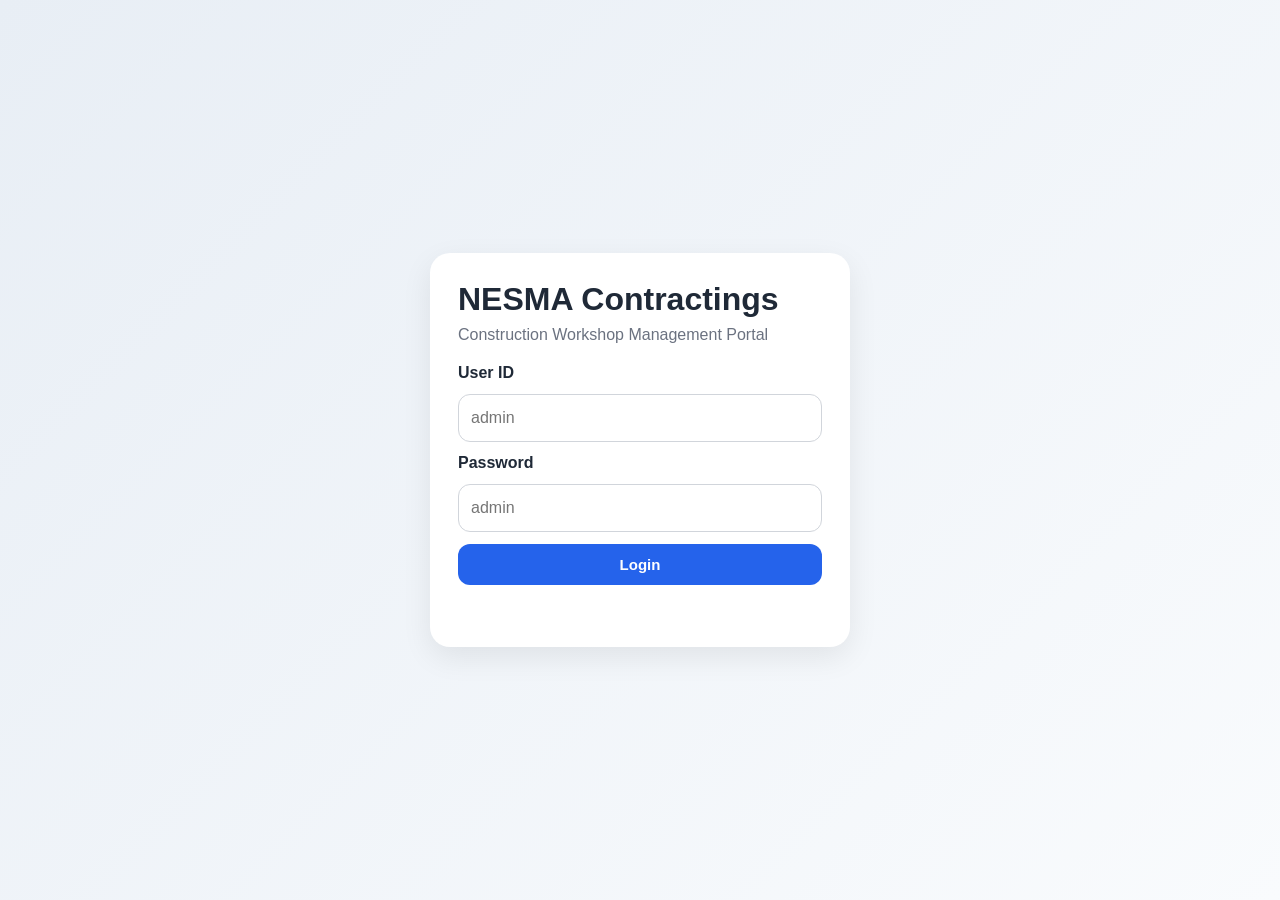
<file: index.html>
<!DOCTYPE html>
<html lang="en">

<head>
    <meta charset="UTF-8" />
    <meta name="viewport" content="width=device-width, initial-scale=1.0" />
    <title>NESMA Contractings | Login</title>
    <link rel="stylesheet" href="styles.css" />
</head>

<body class="auth-page">
    <div class="auth-card">
        <h1>NESMA Contractings</h1>
        <p class="muted">Construction Workshop Management Portal</p>

        <form id="loginForm" class="auth-form">
            <label for="username">User ID</label>
            <input type="text" id="username" autocomplete="off" placeholder="admin" />

            <label for="password">Password</label>
            <input type="password" id="password" placeholder="admin" />

            <button type="submit" class="primary-btn">Login</button>
            <p id="loginMsg" class="msg"></p>
        </form>
    </div>

    <script src="login.js"></script>
</body>

</html>
</file>
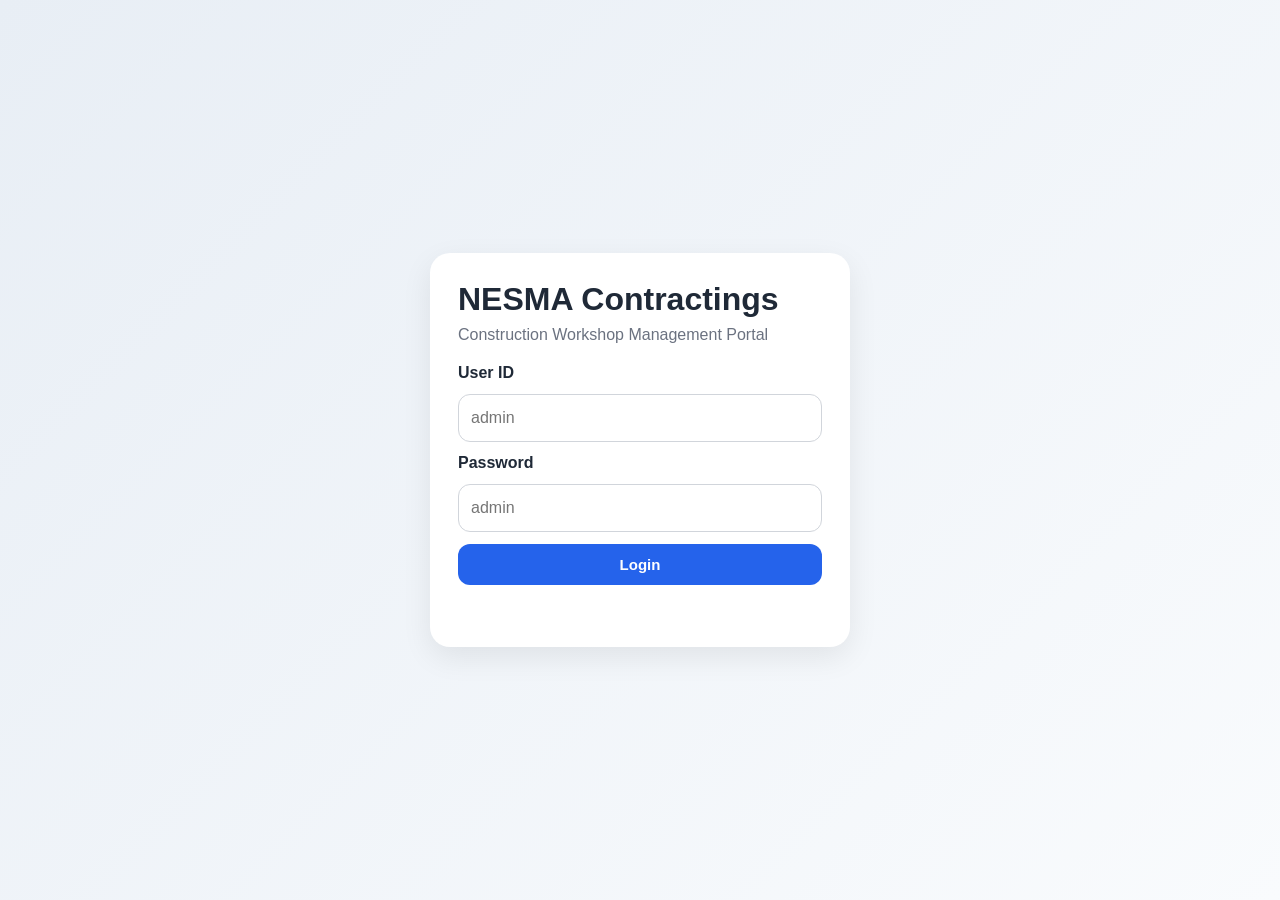
<file: home.html>
<!DOCTYPE html>
<html lang="en">

<head>
    <meta charset="UTF-8" />
    <meta name="viewport" content="width=device-width, initial-scale=1.0" />
    <title>NESMA Contractings | Home</title>
    <link rel="stylesheet" href="styles.css" />
</head>

<body>
    <header class="topbar">
        <div>
            <h2>NESMA Contractings</h2>
            <p class="muted">Dashboard</p>
        </div>
        <button class="secondary-btn" onclick="logout()">Logout</button>
    </header>

    <main class="container">
        <section class="cards-grid">
            <a class="feature-card active-card" href="attendance.html">
                <div class="card-icon">🕒</div>
                <h3>Attendance Management</h3>
                <p>Mark employee start and absent status, and save timestamps in Firebase.</p>
            </a>

            <a class="feature-card coming-soon" href="inventory.html">
                <div class="card-icon">📦</div>
                <h3>Inventory Management</h3>
                <p>Coming soon. Track workshop materials and stock levels.</p>
            </a>

            <a class="feature-card coming-soon" href="salary.html">
                <div class="card-icon">💰</div>
                <h3>Salary Management</h3>
                <p>Coming soon. Manage payroll and monthly salary details.</p>
            </a>
        </section>
    </main>

    <script>
        if (sessionStorage.getItem("nesmaLoggedIn") !== "true") {
            window.location.href = "index.html";
        }

        function logout() {
            sessionStorage.removeItem("nesmaLoggedIn");
            window.location.href = "index.html";
        }
    </script>
</body>

</html>
</file>
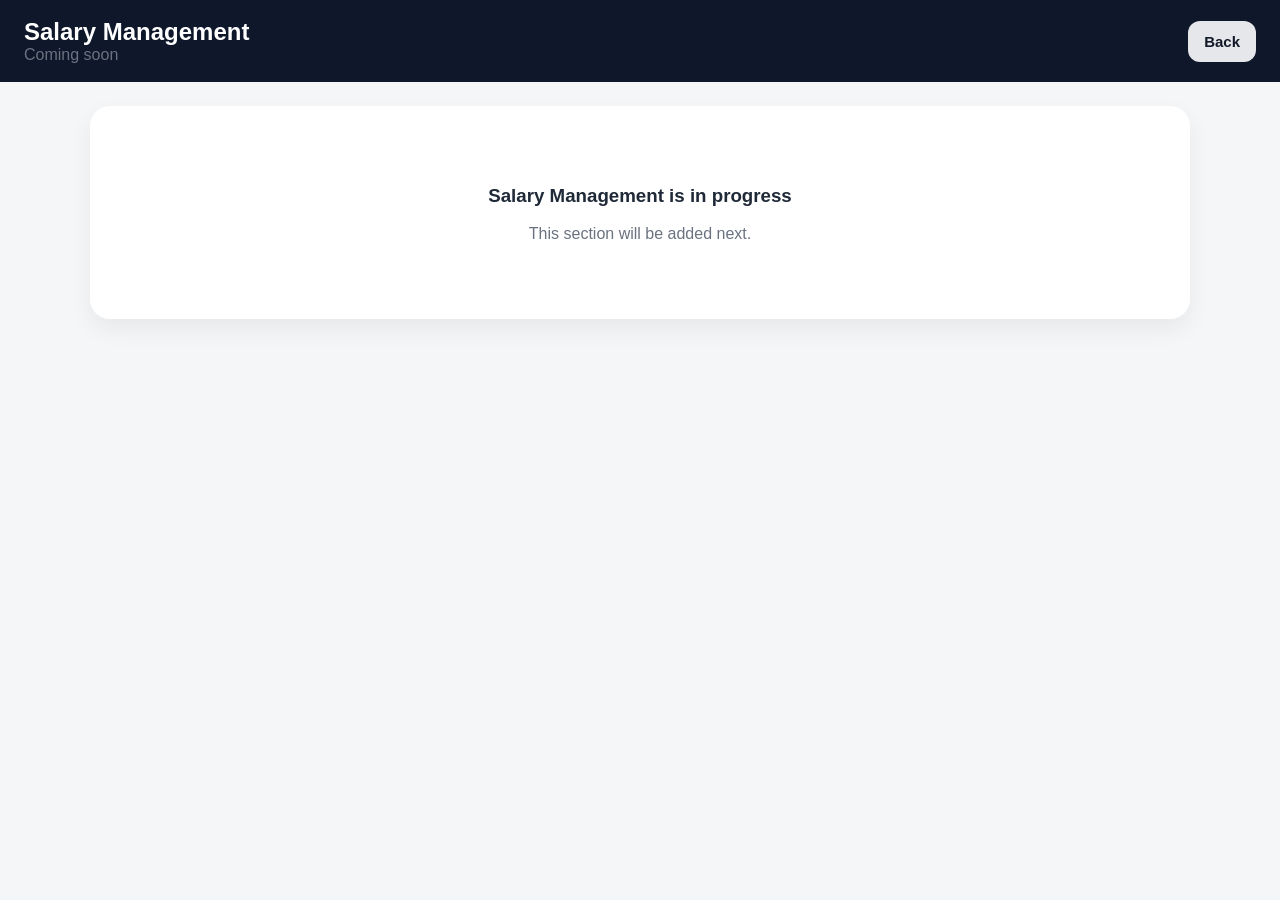
<file: salary.html>
<!DOCTYPE html>
<html lang="en">

<head>
    <meta charset="UTF-8" />
    <meta name="viewport" content="width=device-width, initial-scale=1.0" />
    <title>NESMA Contractings | Salary</title>
    <link rel="stylesheet" href="styles.css" />
</head>

<body>
    <header class="topbar">
        <div>
            <h2>Salary Management</h2>
            <p class="muted">Coming soon</p>
        </div>
        <a class="secondary-btn" href="home.html">Back</a>
    </header>

    <main class="container">
        <section class="panel center-panel">
            <h3>Salary Management is in progress</h3>
            <p class="muted">This section will be added next.</p>
        </section>
    </main>
</body>

</html>
</file>
<file: styles.css>
* {
  box-sizing: border-box;
}

body {
  margin: 0;
  font-family: Arial, Helvetica, sans-serif;
  background: #f4f6f8;
  color: #1f2937;
}

a {
  text-decoration: none;
  color: inherit;
}

.container {
  width: min(1100px, calc(100% - 24px));
  margin: 24px auto;
}

.topbar {
  display: flex;
  justify-content: space-between;
  align-items: center;
  gap: 12px;
  padding: 18px 24px;
  background: #0f172a;
  color: #fff;
  flex-wrap: wrap;
}

.topbar h2,
.topbar p {
  margin: 0;
}

.header-actions {
  display: flex;
  gap: 10px;
  align-items: center;
  flex-wrap: wrap;
}

.muted {
  color: #6b7280;
  margin-top: 6px;
}

.auth-page {
  min-height: 100vh;
  display: grid;
  place-items: center;
  padding: 20px;
  background: linear-gradient(135deg, #e8eef5, #f9fbfd);
}

.auth-card {
  width: min(420px, 100%);
  background: #fff;
  border-radius: 20px;
  padding: 28px;
  box-shadow: 0 10px 30px rgba(0, 0, 0, 0.08);
}

.auth-card h1 {
  margin: 0 0 8px;
}

.auth-form {
  display: grid;
  gap: 12px;
  margin-top: 20px;
}

.auth-form label {
  font-weight: 600;
}

.auth-form input,
textarea {
  width: 100%;
  padding: 14px 12px;
  border: 1px solid #d1d5db;
  border-radius: 12px;
  font-size: 16px;
  outline: none;
  background: #fff;
}

.auth-form input:focus,
textarea:focus {
  border-color: #2563eb;
}

.primary-btn,
.secondary-btn,
.action-btn {
  border: none;
  cursor: pointer;
  border-radius: 12px;
  padding: 12px 16px;
  font-size: 15px;
  font-weight: 700;
  transition: 0.2s ease;
}

.primary-btn {
  background: #2563eb;
  color: #fff;
}

.primary-btn:hover {
  background: #1d4ed8;
}

.secondary-btn {
  background: #e5e7eb;
  color: #111827;
  display: inline-flex;
  align-items: center;
  justify-content: center;
}

.secondary-btn:hover {
  background: #d1d5db;
}

.msg {
  min-height: 22px;
  margin: 0;
  color: #dc2626;
  font-weight: 600;
}

.cards-grid {
  display: grid;
  grid-template-columns: repeat(3, 1fr);
  gap: 18px;
}

.feature-card {
  background: #fff;
  border-radius: 20px;
  padding: 24px;
  box-shadow: 0 10px 24px rgba(0, 0, 0, 0.06);
  min-height: 220px;
  display: flex;
  flex-direction: column;
  justify-content: flex-start;
  gap: 10px;
  border: 2px solid transparent;
}

.feature-card:hover {
  border-color: #2563eb;
}

.coming-soon {
  opacity: 0.85;
}

.active-card {
  border-color: #2563eb;
}

.card-icon {
  font-size: 42px;
}

.panel {
  background: #fff;
  border-radius: 20px;
  padding: 22px;
  box-shadow: 0 10px 24px rgba(0, 0, 0, 0.06);
}

.panel-head {
  margin-bottom: 18px;
}

.employee-list {
  display: grid;
  gap: 12px;
}

.employee-row {
  display: grid;
  grid-template-columns: 1fr auto;
  gap: 12px;
  align-items: center;
  padding: 14px;
  border: 1px solid #e5e7eb;
  border-radius: 14px;
}

.emp-info {
  display: flex;
  flex-direction: column;
  gap: 3px;
}

.emp-name {
  font-weight: 700;
  font-size: 16px;
}

.emp-id {
  color: #6b7280;
  font-size: 14px;
}

.row-action {
  background: #2563eb;
  color: #fff;
  padding: 11px 14px;
  border-radius: 12px;
  display: inline-flex;
  align-items: center;
  gap: 8px;
}

.row-action:hover {
  background: #1d4ed8;
}

.center-panel {
  text-align: center;
  padding: 60px 20px;
}

.modal {
  position: fixed;
  inset: 0;
  background: rgba(15, 23, 42, 0.55);
  display: grid;
  place-items: center;
  padding: 20px;
  z-index: 999;
}

.hidden {
  display: none;
}

.modal-content {
  position: relative;
  width: min(820px, 100%);
  background: #fff;
  border-radius: 22px;
  padding: 22px;
  box-shadow: 0 20px 50px rgba(0, 0, 0, 0.2);
}

.close-btn {
  position: absolute;
  top: 12px;
  right: 12px;
  border: none;
  background: #f3f4f6;
  width: 38px;
  height: 38px;
  border-radius: 50%;
  font-size: 22px;
  cursor: pointer;
}

.modal-layout {
  display: grid;
  grid-template-columns: 220px 1fr;
  gap: 18px;
  margin-top: 16px;
}

.modal-left {
  display: flex;
  flex-direction: column;
  gap: 12px;
}

.action-btn {
  width: 100%;
  min-height: 48px;
  color: #fff;
}

.start-btn {
  background: #16a34a;
}

.start-btn:hover {
  background: #15803d;
}

.absent-btn {
  background: #dc2626;
}

.absent-btn:hover {
  background: #b91c1c;
}

.modal-right label {
  display: block;
  margin-bottom: 8px;
  font-weight: 700;
}

#statusBox {
  min-height: 170px;
  resize: none;
}

@media (max-width: 900px) {
  .cards-grid {
    grid-template-columns: 1fr;
  }

  .modal-layout {
    grid-template-columns: 1fr;
  }
}

@media (max-width: 600px) {
  .topbar {
    padding: 16px;
  }

  .container {
    width: min(100% - 16px, 1100px);
    margin: 16px auto;
  }

  .employee-row {
    grid-template-columns: 1fr;
  }

  .row-action {
    width: 100%;
    justify-content: center;
  }
}

/* =====================================================
   Attendance Dashboard Enhancement v2
   Replace the previous attendance block with this one
=====================================================*/

/* ---------- Page shell ---------- */

.page-shell {
  min-height: 100vh;
}

/* ---------- Header ---------- */

.brand-block {
  display: flex;
  align-items: center;
  gap: 14px;
}

.brand-mark {
  width: 48px;
  height: 48px;
  border-radius: 14px;
  background: linear-gradient(135deg, #2563eb, #1d4ed8);
  color: #fff;
  display: flex;
  align-items: center;
  justify-content: center;
  font-weight: 800;
  font-size: 18px;
  flex-shrink: 0;
}

.topbar h1 {
  margin: 0;
  font-size: 24px;
  line-height: 1.2;
}

.date-chip {
  background: #1e293b;
  color: #fff;
  padding: 10px 16px;
  border-radius: 999px;
  font-size: 14px;
  white-space: nowrap;
}

/* ---------- Hero ---------- */

.hero-card {
  background: #fff;
  padding: 26px;
  border-radius: 20px;
  margin-bottom: 22px;
  display: flex;
  justify-content: space-between;
  align-items: center;
  gap: 24px;
  box-shadow: 0 10px 25px rgba(0, 0, 0, 0.08);
}

.hero-card h2 {
  margin: 0;
  font-size: 30px;
  line-height: 1.2;
}

.eyebrow {
  color: #2563eb;
  font-weight: 700;
  margin: 0 0 6px;
  text-transform: uppercase;
  letter-spacing: 0.04em;
  font-size: 13px;
}

.hero-stats {
  display: flex;
  gap: 16px;
  flex-wrap: wrap;
  justify-content: flex-end;
}

.stat-box {
  background: #f8fafc;
  border-radius: 18px;
  padding: 18px 22px;
  min-width: 150px;
  text-align: center;
  border: 1px solid #e5e7eb;
}

.stat-label {
  display: block;
  color: #6b7280;
  font-size: 14px;
  margin-bottom: 6px;
}

.stat-box strong {
  font-size: 30px;
  color: #2563eb;
  line-height: 1;
}

/* ---------- Panel ---------- */

.panel-head {
  display: flex;
  justify-content: space-between;
  align-items: flex-end;
  gap: 15px;
}

.legend {
  display: flex;
  flex-wrap: wrap;
  gap: 12px;
  font-size: 14px;
}

.legend-item {
  display: flex;
  align-items: center;
  gap: 6px;
}

.dot {
  width: 10px;
  height: 10px;
  border-radius: 50%;
}

.dot-neutral {
  background: #9ca3af;
}

.dot-good {
  background: #16a34a;
}

.dot-warning {
  background: #f59e0b;
}

.dot-danger {
  background: #dc2626;
}

/* ---------- Employee Row ---------- */

.employee-row {
  transition: transform 0.2s ease, box-shadow 0.2s ease;
}

.employee-row:hover {
  box-shadow: 0 10px 22px rgba(0, 0, 0, 0.08);
  transform: translateY(-2px);
}

.emp-left {
  display: flex;
  align-items: center;
  gap: 15px;
  min-width: 0;
}

.avatar {
  width: 52px;
  height: 52px;
  border-radius: 50%;
  background: #2563eb;
  color: white;
  font-weight: bold;
  font-size: 20px;
  display: flex;
  align-items: center;
  justify-content: center;
  flex-shrink: 0;
}

.emp-info {
  min-width: 0;
}

.emp-name {
  font-weight: 700;
  font-size: 16px;
  line-height: 1.25;
}

.emp-id {
  color: #6b7280;
  font-size: 14px;
  margin-top: 3px;
}

.emp-subline {
  color: #6b7280;
  font-size: 13px;
  margin-top: 4px;
}

.emp-right {
  display: flex;
  align-items: center;
  gap: 12px;
  flex-shrink: 0;
}

/* ---------- Status badge ---------- */

.row-badge,
.status-pill {
  border-radius: 999px;
  padding: 7px 14px;
  font-size: 13px;
  font-weight: 700;
  line-height: 1;
  white-space: nowrap;
  border: 1px solid transparent;
}

.neutral {
  background: #e5e7eb;
  color: #374151;
}

.good {
  background: #dcfce7;
  color: #15803d;
}

.warning {
  background: #fef3c7;
  color: #b45309;
}

.danger {
  background: #fee2e2;
  color: #b91c1c;
}

/* ---------- Modal base ---------- */

.modal {
  position: fixed;
  inset: 0;
  background: rgba(15, 23, 42, 0.58);
  display: grid;
  place-items: center;
  padding: 16px;
  z-index: 999;
  overflow: auto;
}

.hidden {
  display: none;
}

.modal-content {
  position: relative;
  width: min(1120px, calc(100vw - 32px));
  max-height: calc(100vh - 32px);
  overflow: hidden;
  background: #fff;
  border-radius: 24px;
  padding: 22px;
  box-shadow: 0 20px 50px rgba(0, 0, 0, 0.22);
  display: flex;
  flex-direction: column;
}

.close-btn {
  position: absolute;
  top: 12px;
  right: 12px;
  border: none;
  background: #f3f4f6;
  width: 38px;
  height: 38px;
  border-radius: 50%;
  font-size: 22px;
  cursor: pointer;
}

.modal-header {
  display: flex;
  justify-content: space-between;
  align-items: flex-start;
  gap: 16px;
  padding-right: 52px;
  margin-bottom: 18px;
  flex-wrap: wrap;
}

.modal-kicker {
  color: #2563eb;
  font-size: 13px;
  text-transform: uppercase;
  font-weight: 700;
  margin: 0 0 6px;
  letter-spacing: 0.04em;
}

.modal-header h3 {
  margin: 0;
  font-size: 1.6rem;
  line-height: 1.2;
}

/* ---------- Modal layout ---------- */

.modal-layout {
  display: grid;
  grid-template-columns: minmax(0, 1.05fr) minmax(320px, 0.95fr);
  gap: 18px;
  min-height: 0;
  flex: 1;
  overflow: hidden;
}

.modal-left,
.modal-right {
  min-width: 0;
  border-radius: 18px;
  padding: 18px;
  border: 1px solid #e5e7eb;
  background: #fafafa;
  overflow: auto;
}

.summary-grid {
  display: grid;
  grid-template-columns: repeat(3, minmax(0, 1fr));
  gap: 12px;
  margin-bottom: 18px;
}

.summary-card {
  border: 1px solid #e5e7eb;
  border-radius: 14px;
  padding: 14px;
  background: #fff;
}

.summary-card span {
  display: block;
  color: #6b7280;
  margin-bottom: 6px;
  font-size: 13px;
}

.summary-card strong {
  font-size: 15px;
  line-height: 1.35;
}

.action-group {
  display: grid;
  grid-template-columns: repeat(2, minmax(0, 1fr));
  gap: 12px;
  margin-bottom: 18px;
}

.action-btn {
  width: 100%;
  min-height: 48px;
  color: #fff;
}

.action-btn:disabled {
  opacity: 0.45;
  cursor: not-allowed;
  transform: none !important;
}

.start-btn {
  background: #16a34a;
}

.start-btn:hover:not(:disabled) {
  background: #15803d;
}

.overtime-btn {
  background: #f59e0b;
}

.overtime-btn:hover:not(:disabled) {
  background: #d97706;
}

.end-btn {
  background: #6366f1;
}

.end-btn:hover:not(:disabled) {
  background: #4338ca;
}

.absent-btn {
  background: #dc2626;
}

.absent-btn:hover:not(:disabled) {
  background: #b91c1c;
}

.status-box-wrap label {
  display: block;
  margin-bottom: 8px;
  font-weight: 700;
}

#statusBox {
  min-height: 180px;
  resize: none;
  font-size: 15px;
  line-height: 1.5;
}

.timeline-head {
  margin-bottom: 15px;
}

.timeline-head h4 {
  margin: 0 0 6px;
  font-size: 1.1rem;
}

.timeline-list {
  display: flex;
  flex-direction: column;
  gap: 14px;
  max-height: none;
}

.timeline-item {
  display: flex;
  gap: 12px;
  padding: 14px;
  border: 1px solid #e5e7eb;
  border-radius: 14px;
  background: #fff;
}

.timeline-icon {
  width: 42px;
  height: 42px;
  background: #eff6ff;
  border-radius: 50%;
  display: flex;
  align-items: center;
  justify-content: center;
  flex-shrink: 0;
}

.timeline-body {
  flex: 1;
  min-width: 0;
}

.timeline-top {
  display: flex;
  justify-content: space-between;
  gap: 10px;
  margin-bottom: 6px;
  flex-wrap: wrap;
}

.timeline-top span {
  color: #6b7280;
  font-size: 13px;
}

.timeline-body p {
  margin: 0;
  color: #374151;
  font-size: 14px;
  line-height: 1.45;
}

.empty-state {
  text-align: center;
  padding: 40px 20px;
  color: #6b7280;
}

.empty-icon {
  font-size: 40px;
  margin-bottom: 10px;
}

/* ---------- Toast ---------- */

.toast {
  position: fixed;
  bottom: 25px;
  right: 25px;
  color: #fff;
  padding: 14px 22px;
  border-radius: 12px;
  font-weight: 700;
  z-index: 9999;
  animation: fadeIn 0.25s ease;
  max-width: min(420px, calc(100vw - 30px));
}

.toast.success {
  background: #16a34a;
}

.toast.error {
  background: #dc2626;
}

.toast.info {
  background: #2563eb;
}

@keyframes fadeIn {
  from {
    opacity: 0;
    transform: translateY(10px);
  }

  to {
    opacity: 1;
    transform: translateY(0);
  }
}

/* ---------- Responsive ---------- */

@media (max-width: 1100px) {
  .hero-card {
    align-items: flex-start;
  }

  .hero-stats {
    justify-content: flex-start;
  }

  .modal-content {
    width: min(980px, calc(100vw - 24px));
  }

  .modal-layout {
    grid-template-columns: 1fr;
    overflow: visible;
  }

  .modal-left,
  .modal-right {
    overflow: visible;
  }
}

@media (max-width: 900px) {
  .hero-card {
    flex-direction: column;
  }

  .summary-grid {
    grid-template-columns: 1fr;
  }

  .action-group {
    grid-template-columns: 1fr;
  }

  .panel-head {
    flex-direction: column;
    align-items: flex-start;
  }

  .modal-header {
    flex-direction: column;
    gap: 10px;
  }

  .modal-content {
    max-height: calc(100vh - 20px);
    padding: 18px;
  }
}

@media (max-width: 700px) {
  .topbar {
    padding: 16px;
  }

  .container {
    width: min(100% - 16px, 1100px);
    margin: 16px auto;
  }

  .employee-row {
    grid-template-columns: 1fr;
  }

  .emp-right {
    width: 100%;
    justify-content: space-between;
  }

  .row-action {
    width: 100%;
    justify-content: center;
  }

  .hero-stats {
    flex-direction: column;
    width: 100%;
  }

  .stat-box {
    width: 100%;
  }

  .modal {
    padding: 8px;
  }

  .modal-content {
    width: calc(100vw - 16px);
    border-radius: 18px;
    padding: 16px;
    max-height: calc(100vh - 16px);
  }

  .modal-header {
    padding-right: 44px;
  }

  #statusBox {
    min-height: 150px;
  }

  .timeline-top {
    flex-direction: column;
    align-items: flex-start;
  }
}

body.modal-open {
  overflow: hidden;
  position: fixed;
  width: 100%;
}

.modal {
  overscroll-behavior: contain;
  touch-action: none;
}

.modal-content {
  max-height: calc(100dvh - 16px);
  overflow-y: auto;
  -webkit-overflow-scrolling: touch;
  touch-action: auto;
}

.modal-left,
.modal-right {
  -webkit-overflow-scrolling: touch;
}

@media (max-width: 700px) {
  .modal {
    padding: 8px;
  }

  .modal-content {
    width: calc(100vw - 16px);
    max-height: calc(100dvh - 16px);
  }
}
</file>
